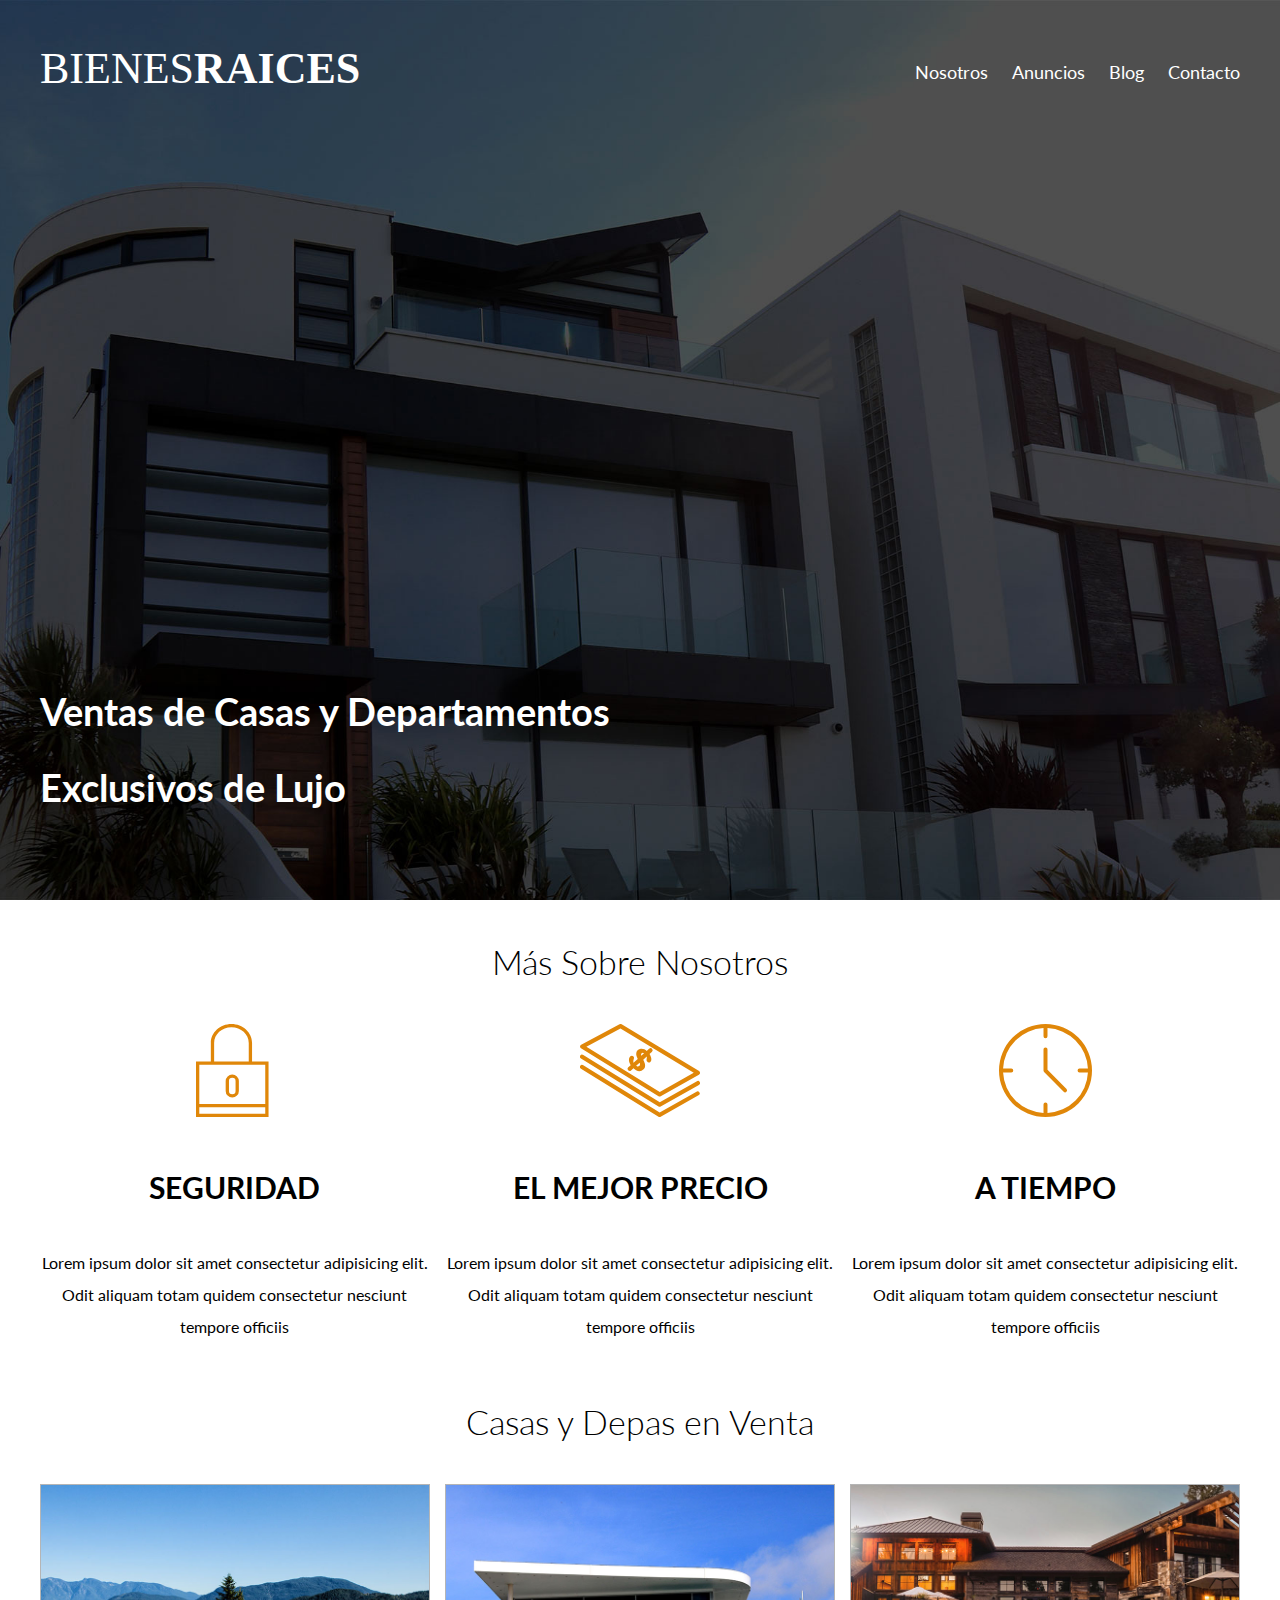
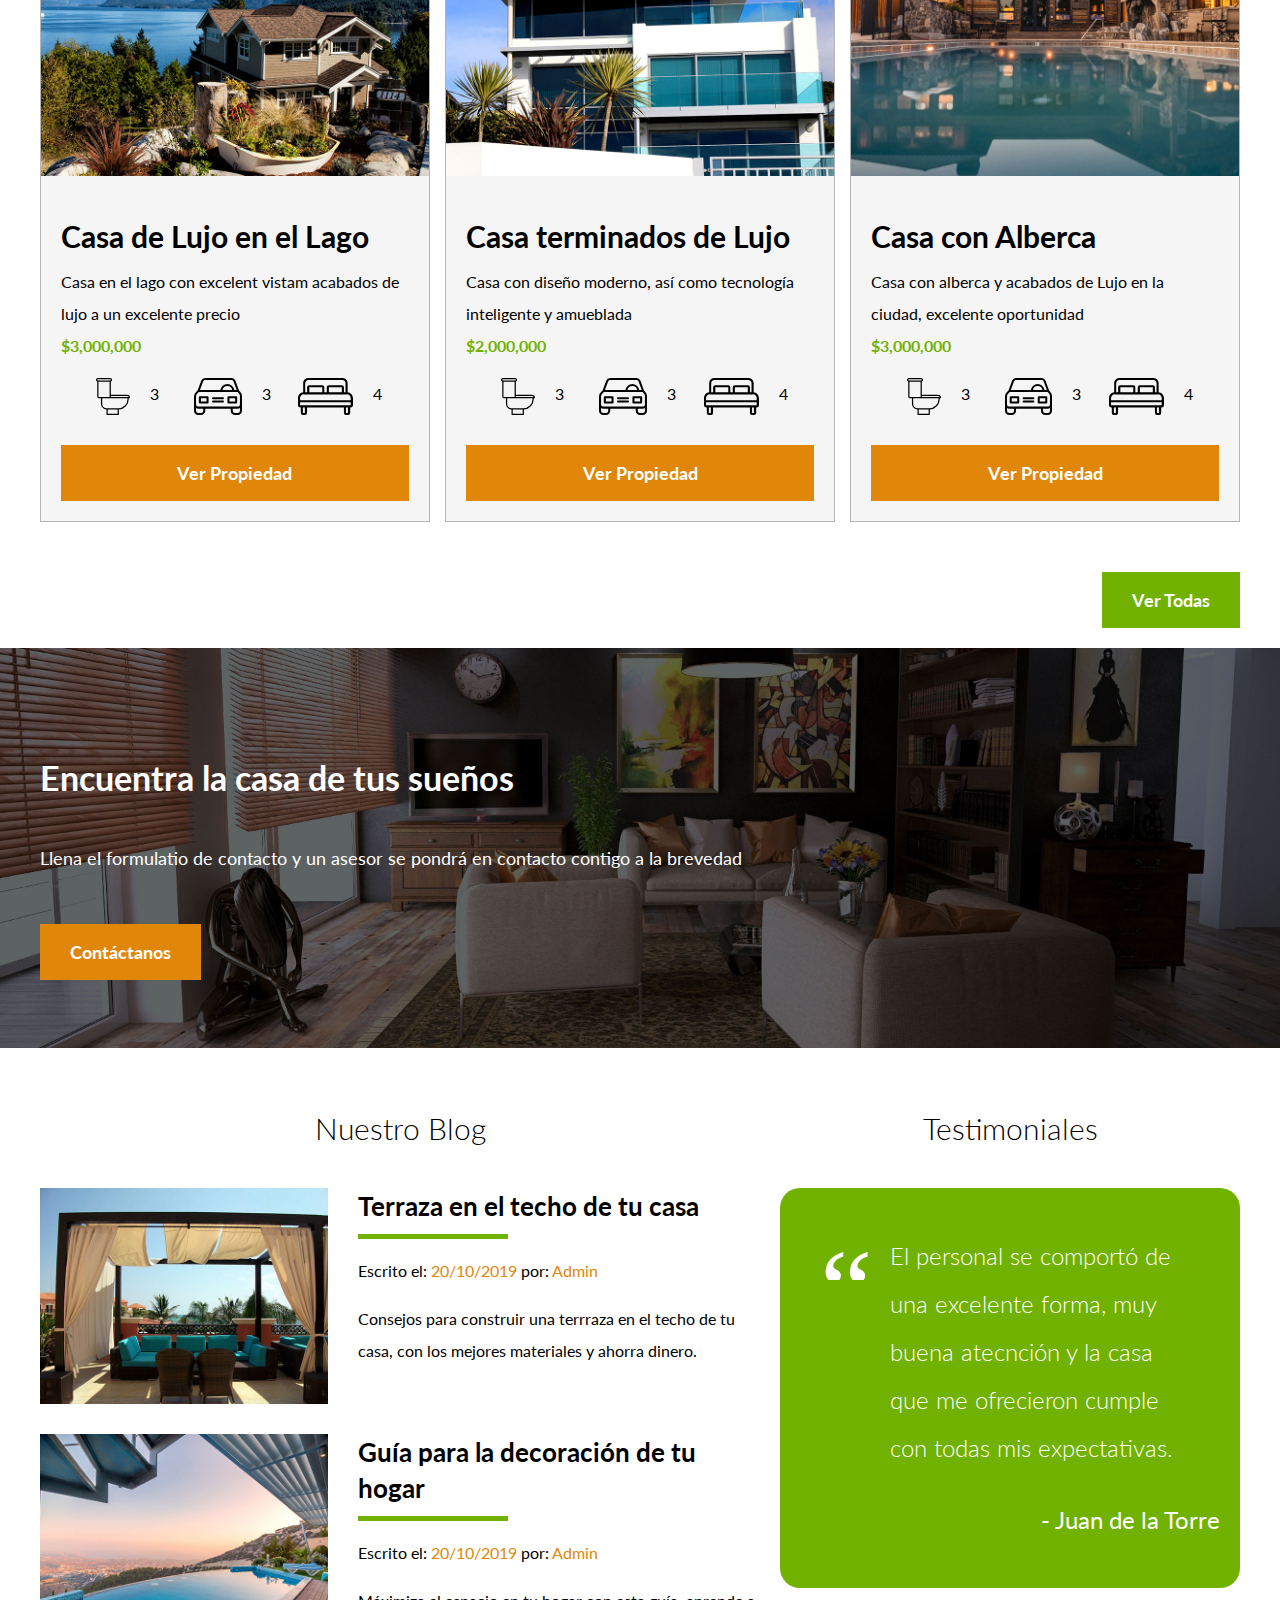
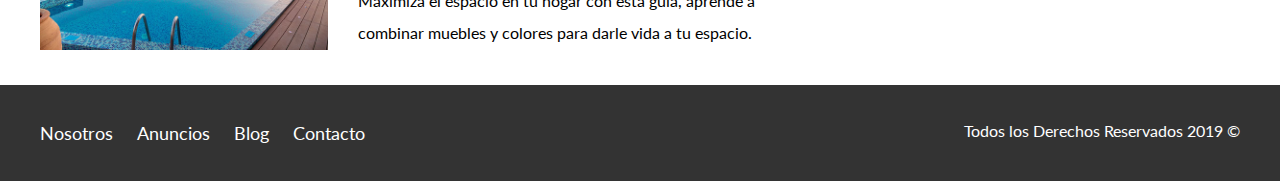
<file: index.html>
<!DOCTYPE html>
<html lang="en">
<head>
  <meta charset="UTF-8">
  <meta name="viewport" content="width=device-width, initial-scale=1.0">
  <meta http-equiv="X-UA-Compatible" content="ie=edge">
  <title>Document</title>
  <link href="https://fonts.googleapis.com/css?family=Lato:300,400,700,900" rel="stylesheet">
  <link rel="stylesheet" href="css/normalize.css">
  <link rel="stylesheet" href="css/styles.css">
</head>
<body>

  <!-- Cabecera -->
  <header class="site-header inicio">
    
    <!-- Contenedor -->
    <div class="contenedor contenido-header">

        <!-- Barra -->
        <div class="barra">
            <!-- Logotipo -->
            <a href="/">
            <img src="img/logo.svg" alt="Logotipo de Bienes Raices">
            </a>

            <!-- Menu Hamburguesa -->
            <div class="mobile-menu">
                <a href="#navegacion">
                    <img src="img/barras.svg" alt="Menu Hamburguesa">
                </a>
            </div>

            <!-- Menú principal -->
            <nav id="navegacion" class="navegacion">
              <a href="nosotros.html">Nosotros</a>
              <a href="anuncios.html">Anuncios</a>
              <a href="blog.html">Blog</a>
              <a href="contacto.html">Contacto</a>
            </nav>
            
            <!-- Título principal -->
        </div>
        <H1>Ventas de Casas y Departamentos Exclusivos de Lujo</H1>
    </div>
  </header>

  <!-- Sobre Nosotros -->
  <section class="contenedor seccion">
    <h2 class="fw-300 centrar-texto">Más Sobre Nosotros</h2>
    
    <div class="iconos-nosotros">
        <div class="icono">
            <img src="img/icono1.svg" alt="Icono Seguridad">
            <h3>Seguridad</h3>
            <p>Lorem ipsum dolor sit amet consectetur adipisicing elit. Odit aliquam totam quidem consectetur nesciunt tempore officiis</p>
        </div>

        <div class="icono">
            <img src="img/icono2.svg" alt="Icono Mejor Precio">
            <h3>El mejor precio</h3>
            <p>Lorem ipsum dolor sit amet consectetur adipisicing elit. Odit aliquam totam quidem consectetur nesciunt tempore officiis</p>
        </div>

        <div class="icono">
            <img src="img/icono3.svg" alt="Icono a Tiempo">
            <h3>A Tiempo</h3>
            <p>Lorem ipsum dolor sit amet consectetur adipisicing elit. Odit aliquam totam quidem consectetur nesciunt tempore officiis</p>
        </div>
    </div>    
  </section>

  <!-- Anuncios | Contenido Principal -->
  <main class="seccion contenedor">

    <h2 class="fw-300 centrar-texto">Casas y Depas en Venta</h2>

    <div class="contenedor-anuncios">
        <div class="anuncio">
            <img src="img/anuncio1.jpg" alt="Anuncio casa en el lago">
            <div class="contenido-anuncio">
                <h3>Casa de Lujo en el Lago</h3>
                <p>Casa en el lago con excelent vistam acabados de lujo a un excelente precio</p>
                <p class="precio">$3,000,000</p>
                <ul class="iconos-caracteristicas">
                    <li>
                        <img src="img/icono_wc.svg" alt="icono wc">
                        <p>3</p>
                    </li>
                    <li>
                        <img src="img/icono_estacionamiento.svg" alt="icono autos">
                        <p>3</p>
                    </li>
                    <li>
                        <img src="img/icono_dormitorio.svg" alt="icono habitaciones">
                        <p>4</p>
                    </li>
                </ul>
                <a href="anuncio.html" class="boton boton-amarillo d-block">Ver Propiedad</a>
            </div>
        </div>

        <div class="anuncio">
            <img src="img/anuncio2.jpg" alt="Anuncio casa terminados de Lujo">
            <div class="contenido-anuncio">
                <h3>Casa terminados de Lujo</h3>
                <p>Casa con diseño moderno, así como tecnología inteligente y amueblada</p class="precio">
                <p class="precio">$2,000,000</p>
                <ul class="iconos-caracteristicas">
                    <li>
                        <img src="img/icono_wc.svg" alt="icono wc">
                        <p>3</p>
                    </li>
                    <li>
                        <img src="img/icono_estacionamiento.svg" alt="icono autos">
                        <p>3</p>
                    </li>
                    <li>
                        <img src="img/icono_dormitorio.svg" alt="icono habitaciones">
                        <p>4</p>
                    </li>
                </ul>
                <a href="anuncio.html" class="boton boton-amarillo d-block">Ver Propiedad</a>
            </div>
        </div>

        <div class="anuncio">
            <img src="img/anuncio3.jpg" alt="Anuncio casa con Alberca">
            <div class="contenido-anuncio">
                <h3>Casa con Alberca</h3>
                <p>Casa con alberca y acabados de Lujo en la ciudad, excelente oportunidad</p>
                <p class="precio">$3,000,000</p>
                <ul class="iconos-caracteristicas">
                    <li>
                        <img src="img/icono_wc.svg" alt="icono wc">
                        <p>3</p>
                    </li>
                    <li>
                        <img src="img/icono_estacionamiento.svg" alt="icono autos">
                        <p>3</p>
                    </li>
                    <li>
                        <img src="img/icono_dormitorio.svg" alt="icono habitaciones">
                        <p>4</p>
                    </li>
                </ul>
                <a href="anuncio.html" class="boton boton-amarillo d-block">Ver Propiedad</a>
            </div>
        </div>
    </div>

    <div class="ver-todas">
      <a href="anuncios.html"  class="boton boton-verde">Ver Todas</a>
    </div>

  </main>

  <section class="imagen-contacto">
      <div class="contenedor contenido-contacto">
        <h2>Encuentra la casa de tus sueños</h2>
        <p>Llena el formulatio de contacto y un asesor se pondrá en contacto contigo a la brevedad</p>
        <a href="contacto.html" class="boton boton-amarillo">Contáctanos</a>
    </div>
  </section>

  <!-- Blog -->
  <div class="seccion-inferior contenedor seccion">
    <section class="blog">
            
        <h3 class="centrar-texto fw-300">Nuestro Blog</h3>

        <article class="entrada-blog">
            <div class="imagen">
                <img src="img/blog1.jpg" alt="Entrada de blog">
            </div>
            <div class="texto-entrada">
            <a href="entrada.html">
                <h4>Terraza en el techo de tu casa</h4>
            </a>
                <p>Escrito el: <span>20/10/2019</span> por: <span>Admin</span></p>
                <p>Consejos para construir una terrraza en el techo de tu casa, con los mejores materiales y ahorra dinero.</p>
            </div>
        </article>

        <article class="entrada-blog">
            <div class="imagen">
                <img src="img/blog2.jpg" alt="Entrada de blog">
            </div>
            <div class="texto-entrada">
            <a href="entrada.html">
                <h4>Guía para la decoración de tu hogar</h4>
            </a>
                <p>Escrito el: <span>20/10/2019</span> por: <span>Admin</span></p>
                <p>Máximiza el espacio en tu hogar con esta guía, aprende a combinar muebles y colores para darle vida a tu espacio.</p>
            </div>
        </article>

    </section>

    <!-- Testimoniales -->
    <section class="testimoniales">
        <h3 class="centrar-texto fw-300">Testimoniales</h3>
    <div class="testimonial">
        <blockquote>
            El personal se comportó de una excelente forma, muy buena atecnción y la casa que me ofrecieron cumple con todas mis expectativas.
        </blockquote>
        <p>- Juan de la Torre</p>
    </div>
        </section>
    </div>

  <!-- Footer -->
  <footer class="site-footer seccion">
        <div class="contenedor contenedor-footer">
            <nav class="navegacion">
                <a href="nosotros.html">Nosotros</a>
                <a href="anuncios.html">Anuncios</a>
                <a href="blog.html">Blog</a>
                <a href="contacto.html">Contacto</a>
            </nav>
            <p class="copyright">Todos los Derechos Reservados 2019 &copy;</p>
        </div>
  </footer>

</body>
</html>
</file>
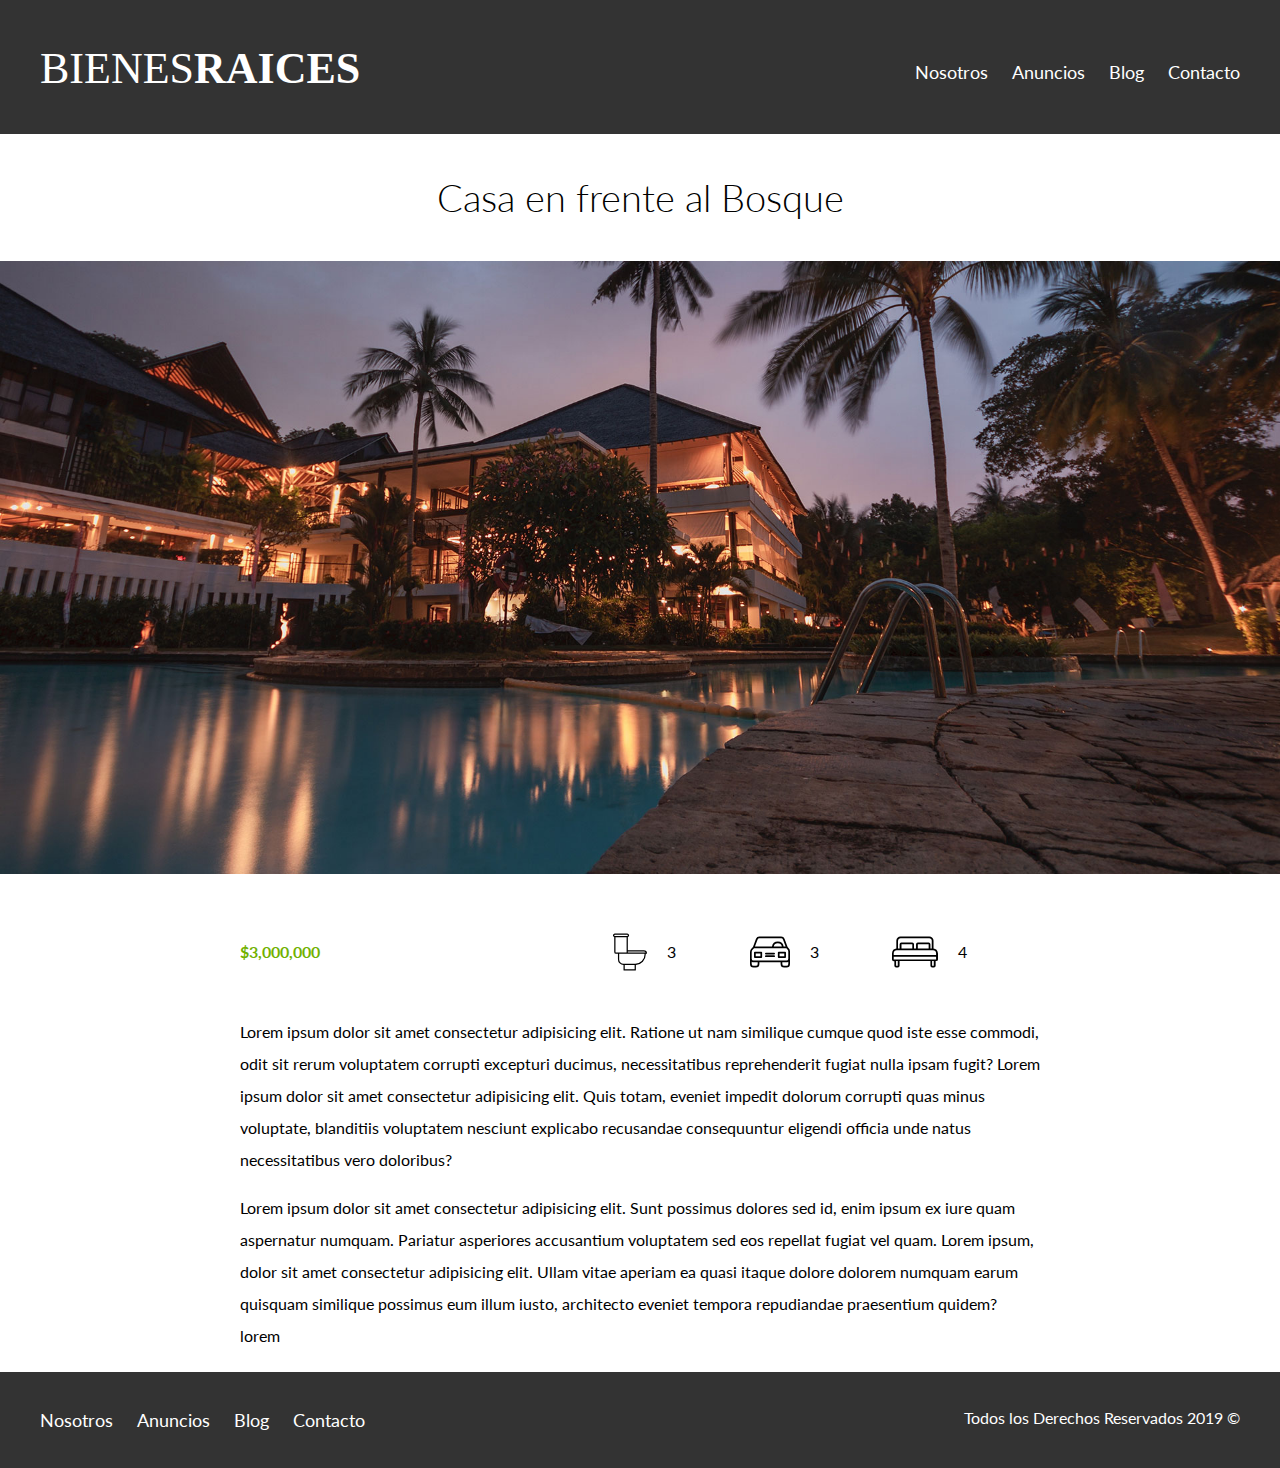
<file: anuncio.html>
<!DOCTYPE html>
<html lang="en">
<head>
  <meta charset="UTF-8">
  <meta name="viewport" content="width=device-width, initial-scale=1.0">
  <meta http-equiv="X-UA-Compatible" content="ie=edge">
  <title>Document</title>
  <link href="https://fonts.googleapis.com/css?family=Lato:300,400,700,900" rel="stylesheet">
  <link rel="stylesheet" href="css/normalize.css">
  <link rel="stylesheet" href="css/styles.css">
</head>
<body>

  <!-- Cabecera -->
  <header class="site-header">
    
      <!-- Contenedor -->
      <div class="contenedor contenido-header">
  
          <!-- Barra -->
          <div class="barra">
              <!-- Logotipo -->
              <a href="/">
              <img src="img/logo.svg" alt="Logotipo de Bienes Raices">
              </a>
              
            <!-- Menu Hamburguesa -->
            <div class="mobile-menu">
              <a href="#navegacion">
                  <img src="img/barras.svg" alt="Menu Hamburguesa">
              </a>
          </div>

          <!-- Menú principal -->
          <nav id="navegacion" class="navegacion">
            <a href="nosotros.html">Nosotros</a>
            <a href="anuncios.html">Anuncios</a>
            <a href="blog.html">Blog</a>
            <a href="contacto.html">Contacto</a>
          </nav>
              
              <!-- Título principal -->
          </div>
      </div>
    </header>
  
    
    <h1 class="fw-300 centrar-texto">Casa en frente al Bosque</h1>
    <img src="img/destacada.jpg" alt="Imágen anuncios">

    <main class="contenedor seccion contenido-centrado">
      <div class="resumen-propiedad">
        <p class="precio">$3,000,000</p>
        <ul class="iconos-caracteristicas">
            <li>
                <img src="img/icono_wc.svg" alt="icono wc">
                <p>3</p>
            </li>
            <li>
                <img src="img/icono_estacionamiento.svg" alt="icono autos">
                <p>3</p>
            </li>
            <li>
                <img src="img/icono_dormitorio.svg" alt="icono habitaciones">
                <p>4</p>
            </li>
        </ul><!--resumen-propiedad-->
      </div>
        <p>Lorem ipsum dolor sit amet consectetur adipisicing elit. Ratione ut nam similique cumque quod iste esse commodi, odit sit rerum voluptatem corrupti excepturi ducimus, necessitatibus reprehenderit fugiat nulla ipsam fugit? Lorem ipsum dolor sit amet consectetur adipisicing elit. Quis totam, eveniet impedit dolorum corrupti quas minus voluptate, blanditiis voluptatem nesciunt explicabo recusandae consequuntur eligendi officia unde natus necessitatibus vero doloribus?</p>
        <p>Lorem ipsum dolor sit amet consectetur adipisicing elit. Sunt possimus dolores sed id, enim ipsum ex iure quam aspernatur numquam. Pariatur asperiores accusantium voluptatem sed eos repellat fugiat vel quam. Lorem ipsum, dolor sit amet consectetur adipisicing elit. Ullam vitae aperiam ea quasi itaque dolore dolorem numquam earum quisquam similique possimus eum illum iusto, architecto eveniet tempora repudiandae praesentium quidem? lorem</p>
    </main>

  <!-- Footer -->
  <footer class="site-footer seccion">
        <div class="contenedor contenedor-footer">
            <nav class="navegacion">
                <a href="nosotros.html">Nosotros</a>
                <a href="anuncios.html">Anuncios</a>
                <a href="blog.html">Blog</a>
                <a href="contacto.html">Contacto</a>
            </nav>
            <p class="copyright">Todos los Derechos Reservados 2019 &copy;</p>
        </div>
  </footer>

</body>
</html>
</file>
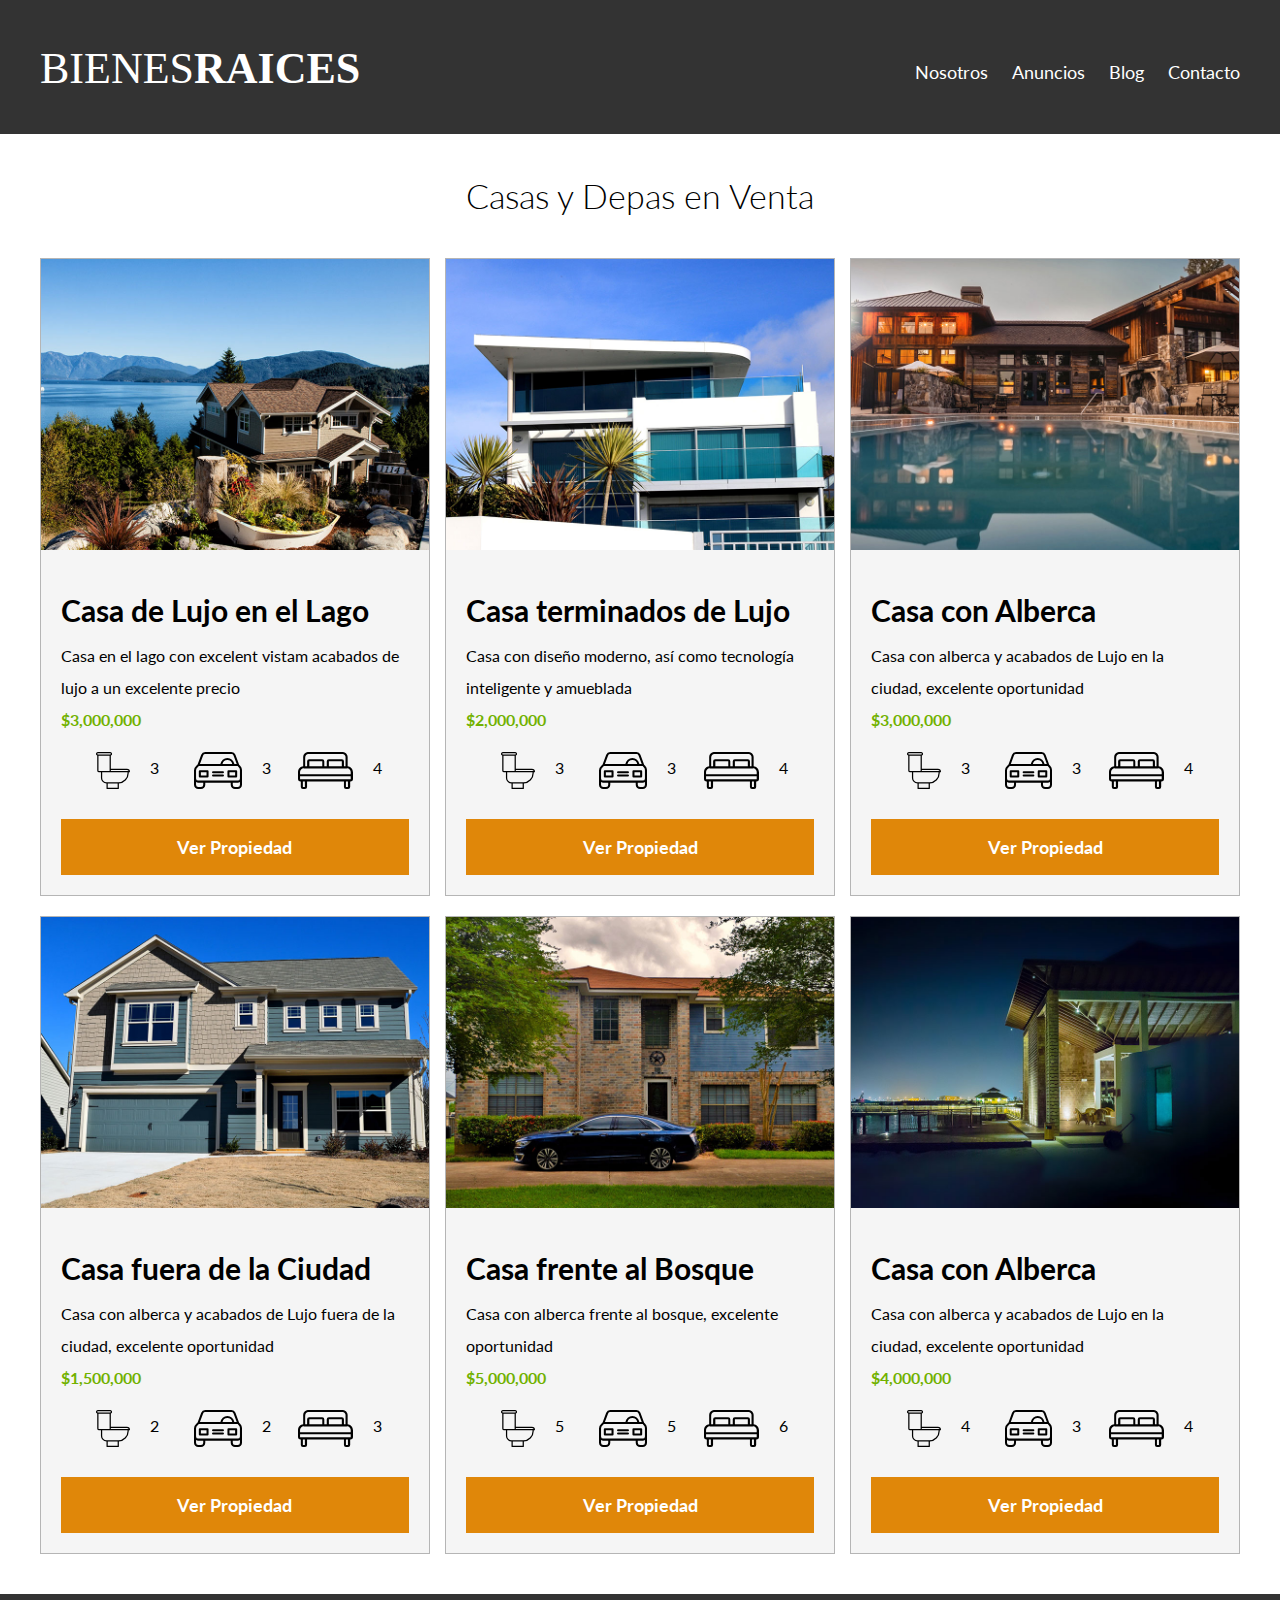
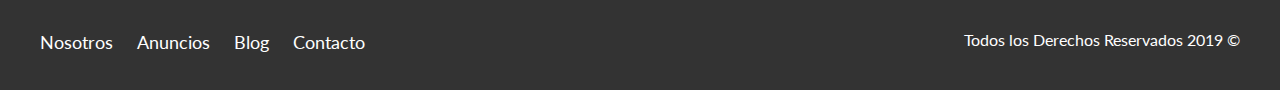
<file: anuncios.html>
<!DOCTYPE html>
<html lang="en">
<head>
  <meta charset="UTF-8">
  <meta name="viewport" content="width=device-width, initial-scale=1.0">
  <meta http-equiv="X-UA-Compatible" content="ie=edge">
  <title>Document</title>
  <link href="https://fonts.googleapis.com/css?family=Lato:300,400,700,900" rel="stylesheet">
  <link rel="stylesheet" href="css/normalize.css">
  <link rel="stylesheet" href="css/styles.css">
</head>
<body>

  <!-- Cabecera -->
  <header class="site-header">
    
    <!-- Contenedor -->
    <div class="contenedor contenido-header">

        <!-- Barra -->
        <div class="barra">
            <!-- Logotipo -->
            <a href="/">
            <img src="img/logo.svg" alt="Logotipo de Bienes Raices">
            </a>

            <!-- Menu Hamburguesa -->
            <div class="mobile-menu">
                <a href="#navegacion">
                    <img src="img/barras.svg" alt="Menu Hamburguesa">
                </a>
            </div>

            <!-- Menú principal -->
            <nav id="navegacion" class="navegacion">
              <a href="nosotros.html">Nosotros</a>
              <a href="anuncios.html">Anuncios</a>
              <a href="blog.html">Blog</a>
              <a href="contacto.html">Contacto</a>
            </nav>
            
            <!-- Título principal -->
        </div>
    </div>
  </header>

    <!-- Anuncios | Contenido Principal -->
  <main class="seccion contenedor">

      <h2 class="fw-300 centrar-texto">Casas y Depas en Venta</h2>

      <!-- Anuncio 1 -->
      <div class="contenedor-anuncios">
          <div class="anuncio">
              <img src="img/anuncio1.jpg" alt="Anuncio casa en el lago">
              <div class="contenido-anuncio">
                  <h3>Casa de Lujo en el Lago</h3>
                  <p>Casa en el lago con excelent vistam acabados de lujo a un excelente precio</p>
                  <p class="precio">$3,000,000</p>
                  <ul class="iconos-caracteristicas">
                      <li>
                          <img src="img/icono_wc.svg" alt="icono wc">
                          <p>3</p>
                      </li>
                      <li>
                          <img src="img/icono_estacionamiento.svg" alt="icono autos">
                          <p>3</p>
                      </li>
                      <li>
                          <img src="img/icono_dormitorio.svg" alt="icono habitaciones">
                          <p>4</p>
                      </li>
                  </ul>
                  <a href="anuncio.html" class="boton boton-amarillo d-block">Ver Propiedad</a>
              </div>
          </div>

        <!-- Anuncio 2 -->
          <div class="anuncio">
              <img src="img/anuncio2.jpg" alt="Anuncio casa terminados de Lujo">
              <div class="contenido-anuncio">
                  <h3>Casa terminados de Lujo</h3>
                  <p>Casa con diseño moderno, así como tecnología inteligente y amueblada</p class="precio">
                  <p class="precio">$2,000,000</p>
                  <ul class="iconos-caracteristicas">
                      <li>
                          <img src="img/icono_wc.svg" alt="icono wc">
                          <p>3</p>
                      </li>
                      <li>
                          <img src="img/icono_estacionamiento.svg" alt="icono autos">
                          <p>3</p>
                      </li>
                      <li>
                          <img src="img/icono_dormitorio.svg" alt="icono habitaciones">
                          <p>4</p>
                      </li>
                  </ul>
                  <a href="anuncio.html" class="boton boton-amarillo d-block">Ver Propiedad</a>
              </div>
          </div>

        <!-- Anuncio 3 -->
          <div class="anuncio">
              <img src="img/anuncio3.jpg" alt="Anuncio casa con Alberca">
              <div class="contenido-anuncio">
                  <h3>Casa con Alberca</h3>
                  <p>Casa con alberca y acabados de Lujo en la ciudad, excelente oportunidad</p>
                  <p class="precio">$3,000,000</p>
                  <ul class="iconos-caracteristicas">
                      <li>
                          <img src="img/icono_wc.svg" alt="icono wc">
                          <p>3</p>
                      </li>
                      <li>
                          <img src="img/icono_estacionamiento.svg" alt="icono autos">
                          <p>3</p>
                      </li>
                      <li>
                          <img src="img/icono_dormitorio.svg" alt="icono habitaciones">
                          <p>4</p>
                      </li>
                  </ul>
                  <a href="anuncio.html" class="boton boton-amarillo d-block">Ver Propiedad</a>
              </div>
          </div>
        <!-- Fin anuncio -->
        <!-- Anuncio 4 -->
        <div class="anuncio">
            <img src="img/anuncio4.jpg" alt="Anuncio casa con Alberca">
            <div class="contenido-anuncio">
                <h3>Casa fuera de la Ciudad</h3>
                <p>Casa con alberca y acabados de Lujo fuera de la ciudad, excelente oportunidad</p>
                <p class="precio">$1,500,000</p>
                <ul class="iconos-caracteristicas">
                    <li>
                        <img src="img/icono_wc.svg" alt="icono wc">
                        <p>2</p>
                    </li>
                    <li>
                        <img src="img/icono_estacionamiento.svg" alt="icono autos">
                        <p>2</p>
                    </li>
                    <li>
                        <img src="img/icono_dormitorio.svg" alt="icono habitaciones">
                        <p>3</p>
                    </li>
                </ul>
                <a href="anuncio.html" class="boton boton-amarillo d-block">Ver Propiedad</a>
            </div>
        </div>
        <!-- Fin anuncio -->
        <!-- Anuncio 5 -->
        <div class="anuncio">
            <img src="img/anuncio5.jpg" alt="Anuncio casa con Alberca">
            <div class="contenido-anuncio">
                <h3>Casa frente al Bosque</h3>
                <p>Casa con alberca frente al bosque, excelente oportunidad</p>
                <p class="precio">$5,000,000</p>
                <ul class="iconos-caracteristicas">
                    <li>
                        <img src="img/icono_wc.svg" alt="icono wc">
                        <p>5</p>
                    </li>
                    <li>
                        <img src="img/icono_estacionamiento.svg" alt="icono autos">
                        <p>5</p>
                    </li>
                    <li>
                        <img src="img/icono_dormitorio.svg" alt="icono habitaciones">
                        <p>6</p>
                    </li>
                </ul>
                <a href="anuncio.html" class="boton boton-amarillo d-block">Ver Propiedad</a>
            </div>
        </div>
        <!-- Fin anuncio -->
        <!-- Anuncio 6 -->
        <div class="anuncio">
            <img src="img/anuncio6.jpg" alt="Anuncio casa con Alberca">
            <div class="contenido-anuncio">
                <h3>Casa con Alberca</h3>
                <p>Casa con alberca y acabados de Lujo en la ciudad, excelente oportunidad</p>
                <p class="precio">$4,000,000</p>
                <ul class="iconos-caracteristicas">
                    <li>
                        <img src="img/icono_wc.svg" alt="icono wc">
                        <p>4</p>
                    </li>
                    <li>
                        <img src="img/icono_estacionamiento.svg" alt="icono autos">
                        <p>3</p>
                    </li>
                    <li>
                        <img src="img/icono_dormitorio.svg" alt="icono habitaciones">
                        <p>4</p>
                    </li>
                </ul>
                <a href="anuncio.html" class="boton boton-amarillo d-block">Ver Propiedad</a>
            </div>
        </div>
        <!-- Fin anuncio -->
      </div>
  
    </main>

  <!-- Footer -->
  <footer class="site-footer seccion">
        <div class="contenedor contenedor-footer">
            <nav class="navegacion">
                <a href="nosotros.html">Nosotros</a>
                <a href="anuncios.html">Anuncios</a>
                <a href="blog.html">Blog</a>
                <a href="contacto.html">Contacto</a>
            </nav>
            <p class="copyright">Todos los Derechos Reservados 2019 &copy;</p>
        </div>
  </footer>

</body>
</html>
</file>
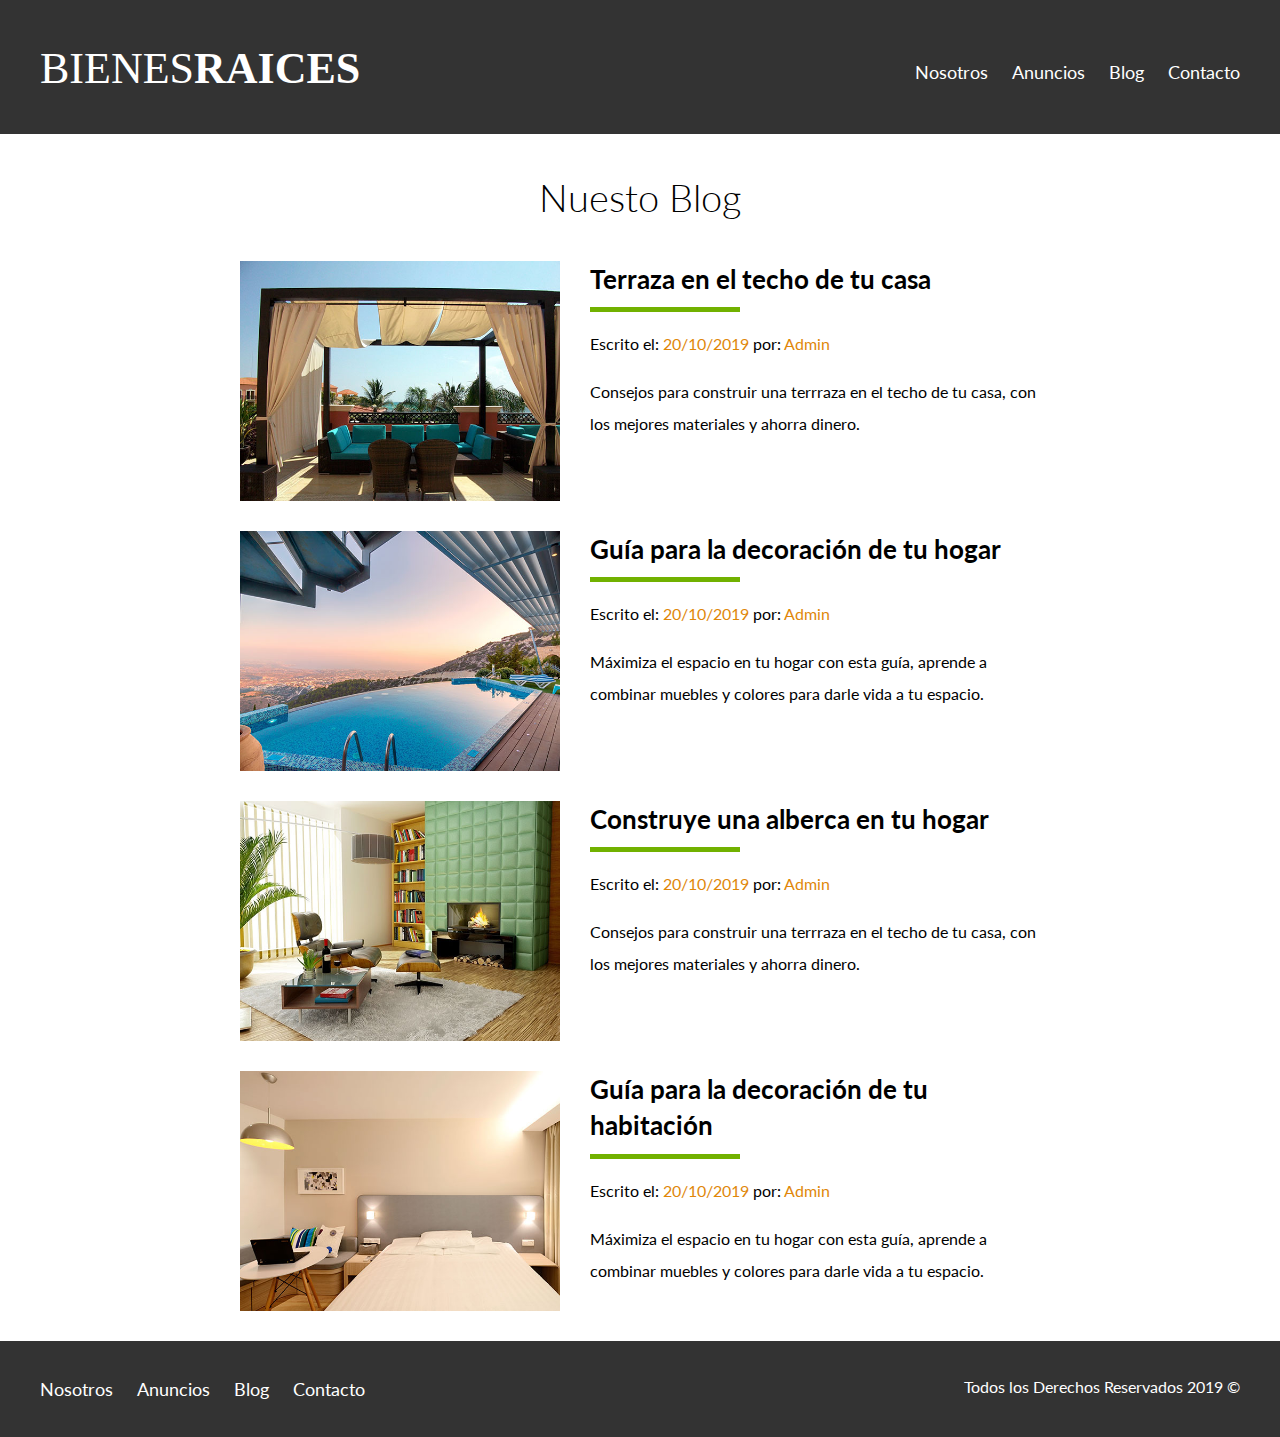
<file: blog.html>
<!DOCTYPE html>
<html lang="en">
<head>
  <meta charset="UTF-8">
  <meta name="viewport" content="width=device-width, initial-scale=1.0">
  <meta http-equiv="X-UA-Compatible" content="ie=edge">
  <title>Document</title>
  <link href="https://fonts.googleapis.com/css?family=Lato:300,400,700,900" rel="stylesheet">
  <link rel="stylesheet" href="css/normalize.css">
  <link rel="stylesheet" href="css/styles.css">
</head>
<body>

  <!-- Cabecera -->
  <header class="site-header">
    
      <!-- Contenedor -->
      <div class="contenedor contenido-header">
  
          <!-- Barra -->
          <div class="barra">
              <!-- Logotipo -->
              <a href="/">
              <img src="img/logo.svg" alt="Logotipo de Bienes Raices">
              </a>

            <!-- Menu Hamburguesa -->
            <div class="mobile-menu">
                <a href="#navegacion">
                    <img src="img/barras.svg" alt="Menu Hamburguesa">
                </a>
            </div>

            <!-- Menú principal -->
            <nav id="navegacion" class="navegacion">
              <a href="nosotros.html">Nosotros</a>
              <a href="anuncios.html">Anuncios</a>
              <a href="blog.html">Blog</a>
              <a href="contacto.html">Contacto</a>
            </nav>
              
              <!-- Título principal -->
          </div>
      </div>
    </header>
  <!-- Fin Header -->
      
  <main class="contenedor seccion contenido-centrado">
    
    <h1 class="fw-300 centrar-texto">Nuesto Blog</h1>
  
    <article class="entrada-blog">
        <div class="imagen">
            <img src="img/blog1.jpg" alt="Entrada de blog">
        </div>
        <div class="texto-entrada">
        <a href="entrada.html">
            <h4>Terraza en el techo de tu casa</h4>
        </a>
            <p>Escrito el: <span>20/10/2019</span> por: <span>Admin</span></p>
            <p>Consejos para construir una terrraza en el techo de tu casa, con los mejores materiales y ahorra dinero.</p>
        </div>
    </article>

    <article class="entrada-blog">
        <div class="imagen">
            <img src="img/blog2.jpg" alt="Entrada de blog">
        </div>
        <div class="texto-entrada">
        <a href="entrada.html">
            <h4>Guía para la decoración de tu hogar</h4>
        </a>
            <p>Escrito el: <span>20/10/2019</span> por: <span>Admin</span></p>
            <p>Máximiza el espacio en tu hogar con esta guía, aprende a combinar muebles y colores para darle vida a tu espacio.</p>
        </div>
    </article>

    <article class="entrada-blog">
        <div class="imagen">
            <img src="img/blog3.jpg" alt="Entrada de blog">
        </div>
        <div class="texto-entrada">
        <a href="entrada.html">
            <h4>Construye una alberca en tu hogar</h4>
        </a>
            <p>Escrito el: <span>20/10/2019</span> por: <span>Admin</span></p>
            <p>Consejos para construir una terrraza en el techo de tu casa, con los mejores materiales y ahorra dinero.</p>
        </div>
    </article>

    <article class="entrada-blog">
        <div class="imagen">
            <img src="img/blog4.jpg" alt="Entrada de blog">
        </div>
        <div class="texto-entrada">
        <a href="entrada.html">
            <h4>Guía para la decoración de tu habitación</h4>
        </a>
            <p>Escrito el: <span>20/10/2019</span> por: <span>Admin</span></p>
            <p>Máximiza el espacio en tu hogar con esta guía, aprende a combinar muebles y colores para darle vida a tu espacio.</p>
        </div>
    </article>

  </main>

  <!-- Footer -->
  <footer class="site-footer seccion">
        <div class="contenedor contenedor-footer">
            <nav class="navegacion">
                <a href="nosotros.html">Nosotros</a>
                <a href="anuncios.html">Anuncios</a>
                <a href="blog.html">Blog</a>
                <a href="contacto.html">Contacto</a>
            </nav>
            <p class="copyright">Todos los Derechos Reservados 2019 &copy;</p>
        </div>
  </footer>

</body>
</html>
</file>
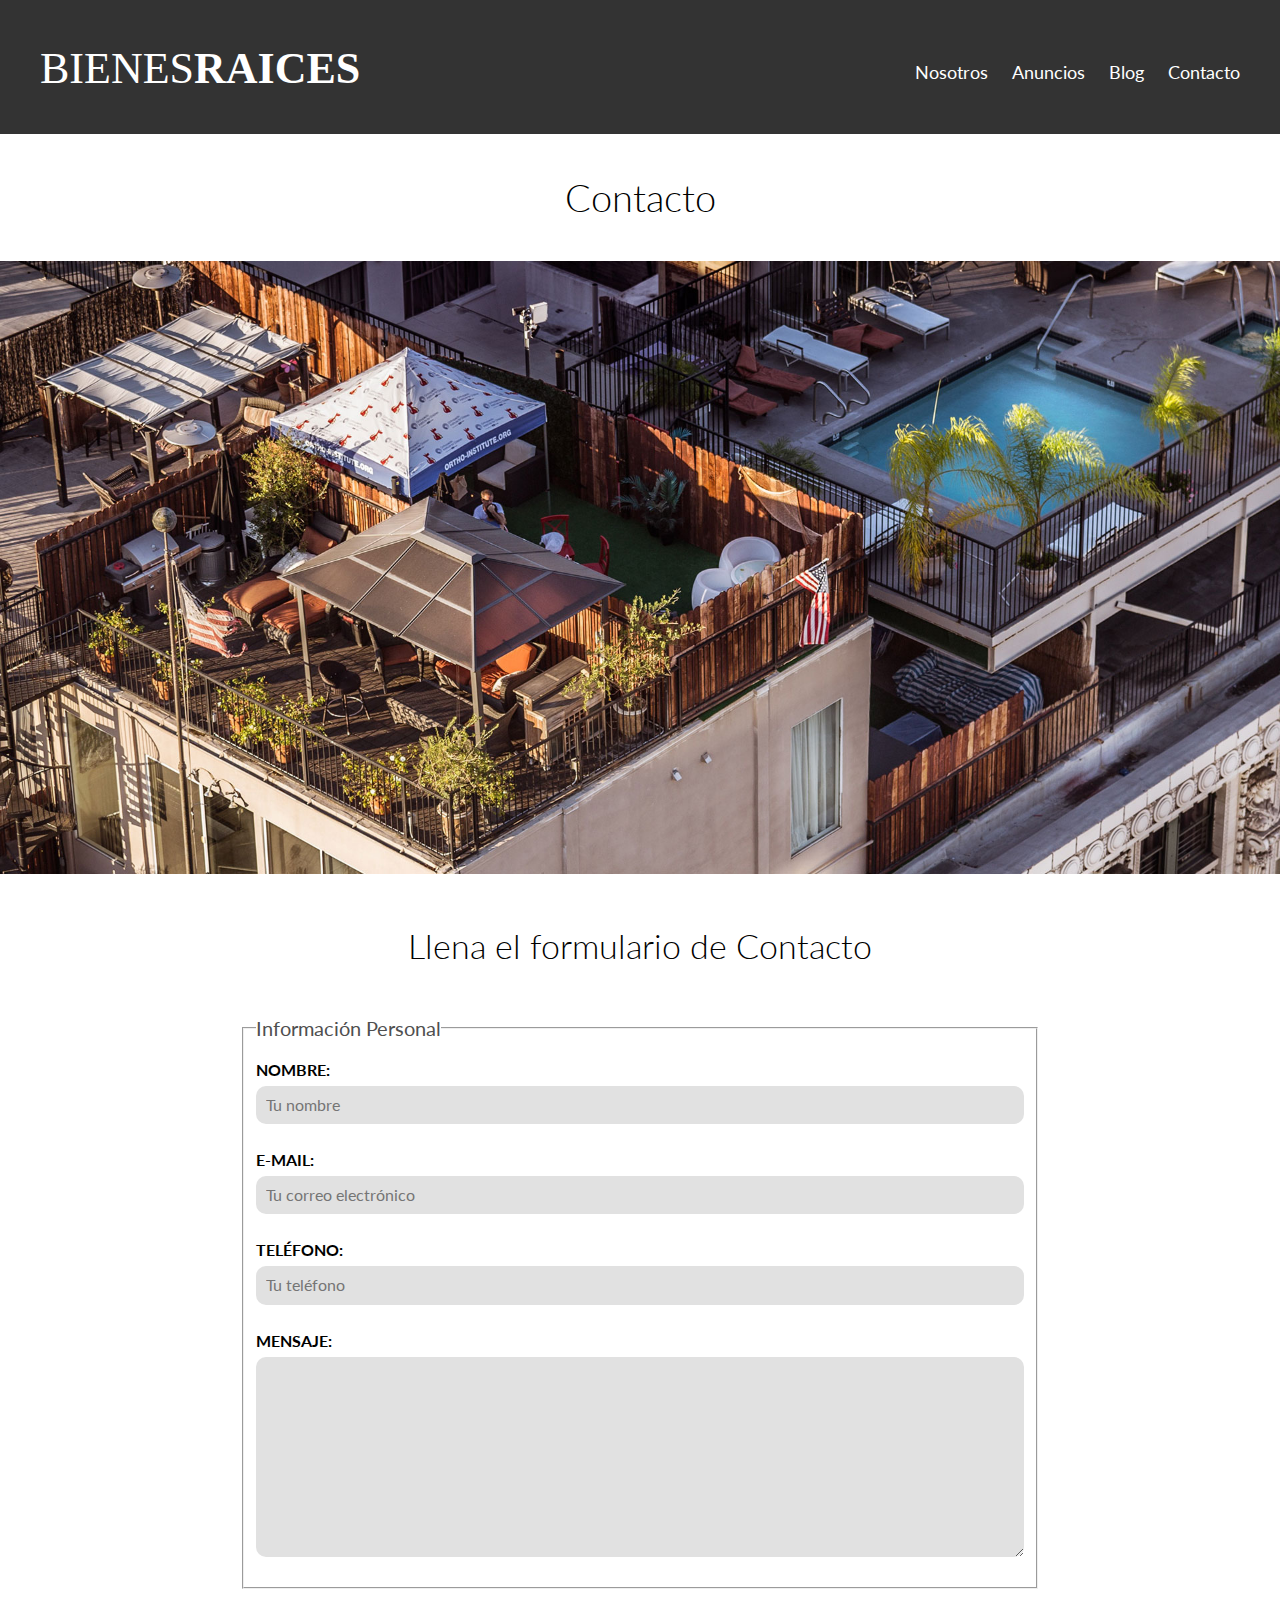
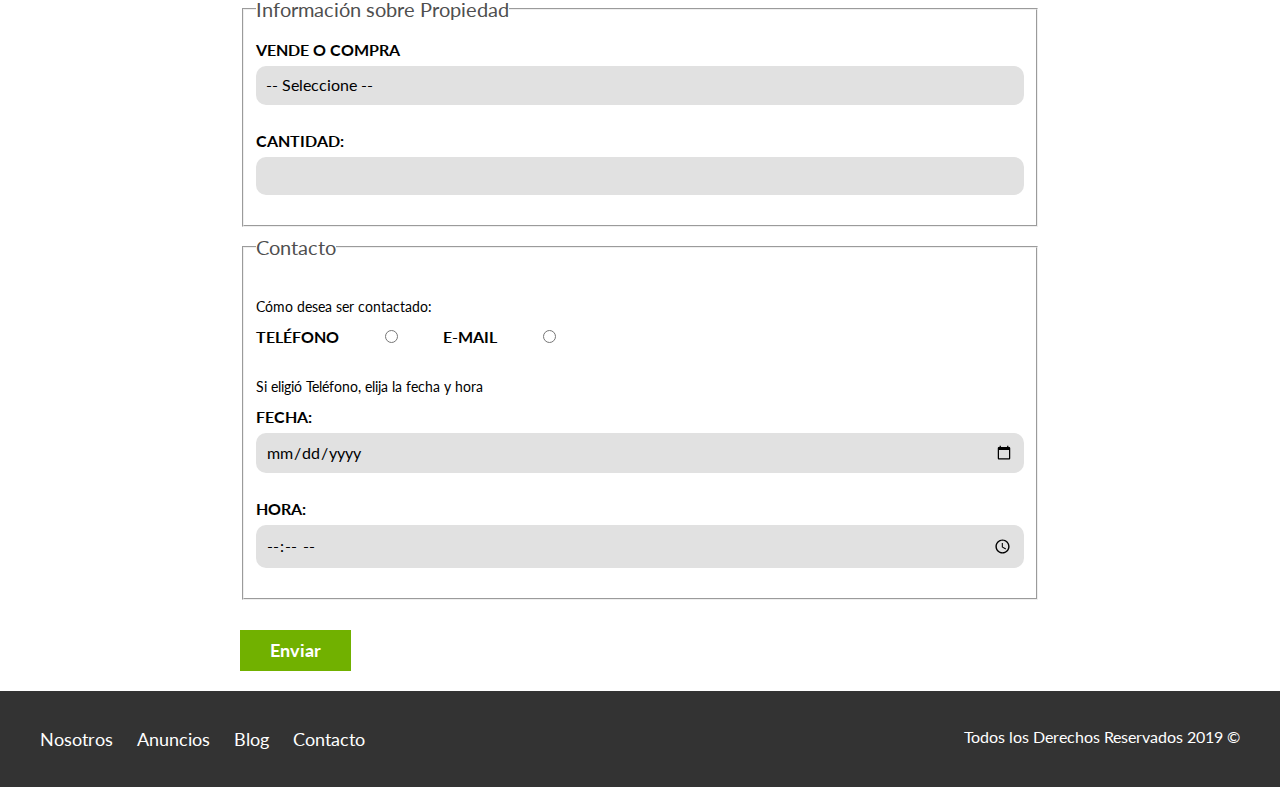
<file: contacto.html>
<!DOCTYPE html>
<html lang="en">
<head>
  <meta charset="UTF-8">
  <meta name="viewport" content="width=device-width, initial-scale=1.0">
  <meta http-equiv="X-UA-Compatible" content="ie=edge">
  <title>Document</title>
  <link href="https://fonts.googleapis.com/css?family=Lato:300,400,700,900" rel="stylesheet">
  <link rel="stylesheet" href="css/normalize.css">
  <link rel="stylesheet" href="css/styles.css">
</head>
<body>

  <!-- Cabecera -->
  <header class="site-header">
    
      <!-- Contenedor -->
      <div class="contenedor contenido-header">
  
          <!-- Barra -->
          <div class="barra">
              <!-- Logotipo -->
              <a href="/">
              <img src="img/logo.svg" alt="Logotipo de Bienes Raices">
              </a>

            <!-- Menu Hamburguesa -->
            <div class="mobile-menu">
              <a href="#navegacion">
                  <img src="img/barras.svg" alt="Menu Hamburguesa">
              </a>
          </div>

          <!-- Menú principal -->
          <nav id="navegacion" class="navegacion">
            <a href="nosotros.html">Nosotros</a>
            <a href="anuncios.html">Anuncios</a>
            <a href="blog.html">Blog</a>
            <a href="contacto.html">Contacto</a>
          </nav>
              
              <!-- Título principal -->
          </div>
      </div>
    </header>
    
    <h1 class="fw-300 centrar-texto">Contacto</h1>
    
    <img src="img/destacada3.jpg" alt="Imagen de contacto">

    <main class="contenedor seccion contenido-centrado">
      <h2 class="fw-300 centrar-texto">Llena el formulario de Contacto</h2>

      <form action="">

        <fieldset>

            <legend>Información Personal</legend>

            <label for="nombre">Nombre:</label>
            <input type="text" id="nombre" placeholder="Tu nombre">

            <label for="email">E-mail:</label>
            <input type="email" id="email" placeholder="Tu correo electrónico" required>

            <label for="telefono">Teléfono:</label>
            <input type="tel" id="telefono" placeholder="Tu teléfono" required>

            <label for="mensaje">Mensaje:</label>
            <textarea id="mensaje"></textarea>

      </fieldset>

      <fieldset>
        <legend>Información sobre Propiedad</legend>
        <label for="opciones">Vende o Compra</label>
        <select id="opciones">
          <option value="" disable selected>-- Seleccione --</option>
          <option value="compra">Compra</option>
          <option value="vende">Vende</option>
        </select>

        <label for="cantidad">Cantidad:</label>
        <input type="number" min="0" max="10">

      </fieldset>

      <fieldset>
        <legend>Contacto</legend>
        <p>Cómo desea ser contactado:</p>

        <div class="forma-contacto">
          <label for="telefono2">Teléfono</label>
          <input type="radio" name="contacto" value="telefono2" id="telefono2">
          
          <label for="email2">e-mail</label>
          <input type="radio" name="contacto" value="email2" id="email2">
          
        </div>

        <p>Si eligió Teléfono, elija la fecha y hora</p>
        <label for="fecha">Fecha:</label>
        <input type="date" id="fecha">

        <label for="hora">Hora:</label>
        <input type="time" id="hora" min="9:00" max="18:00">
      </fieldset>

        <input type="submit" value="Enviar"class="boton boton-verde">
        
      </form>

    </main>

  <!-- Footer -->
  <footer class="site-footer seccion">
        <div class="contenedor contenedor-footer">
            <nav class="navegacion">
                <a href="nosotros.html">Nosotros</a>
                <a href="anuncios.html">Anuncios</a>
                <a href="blog.html">Blog</a>
                <a href="contacto.html">Contacto</a>
            </nav>
            <p class="copyright">Todos los Derechos Reservados 2019 &copy;</p>
        </div>
  </footer>

</body>
</html>
</file>
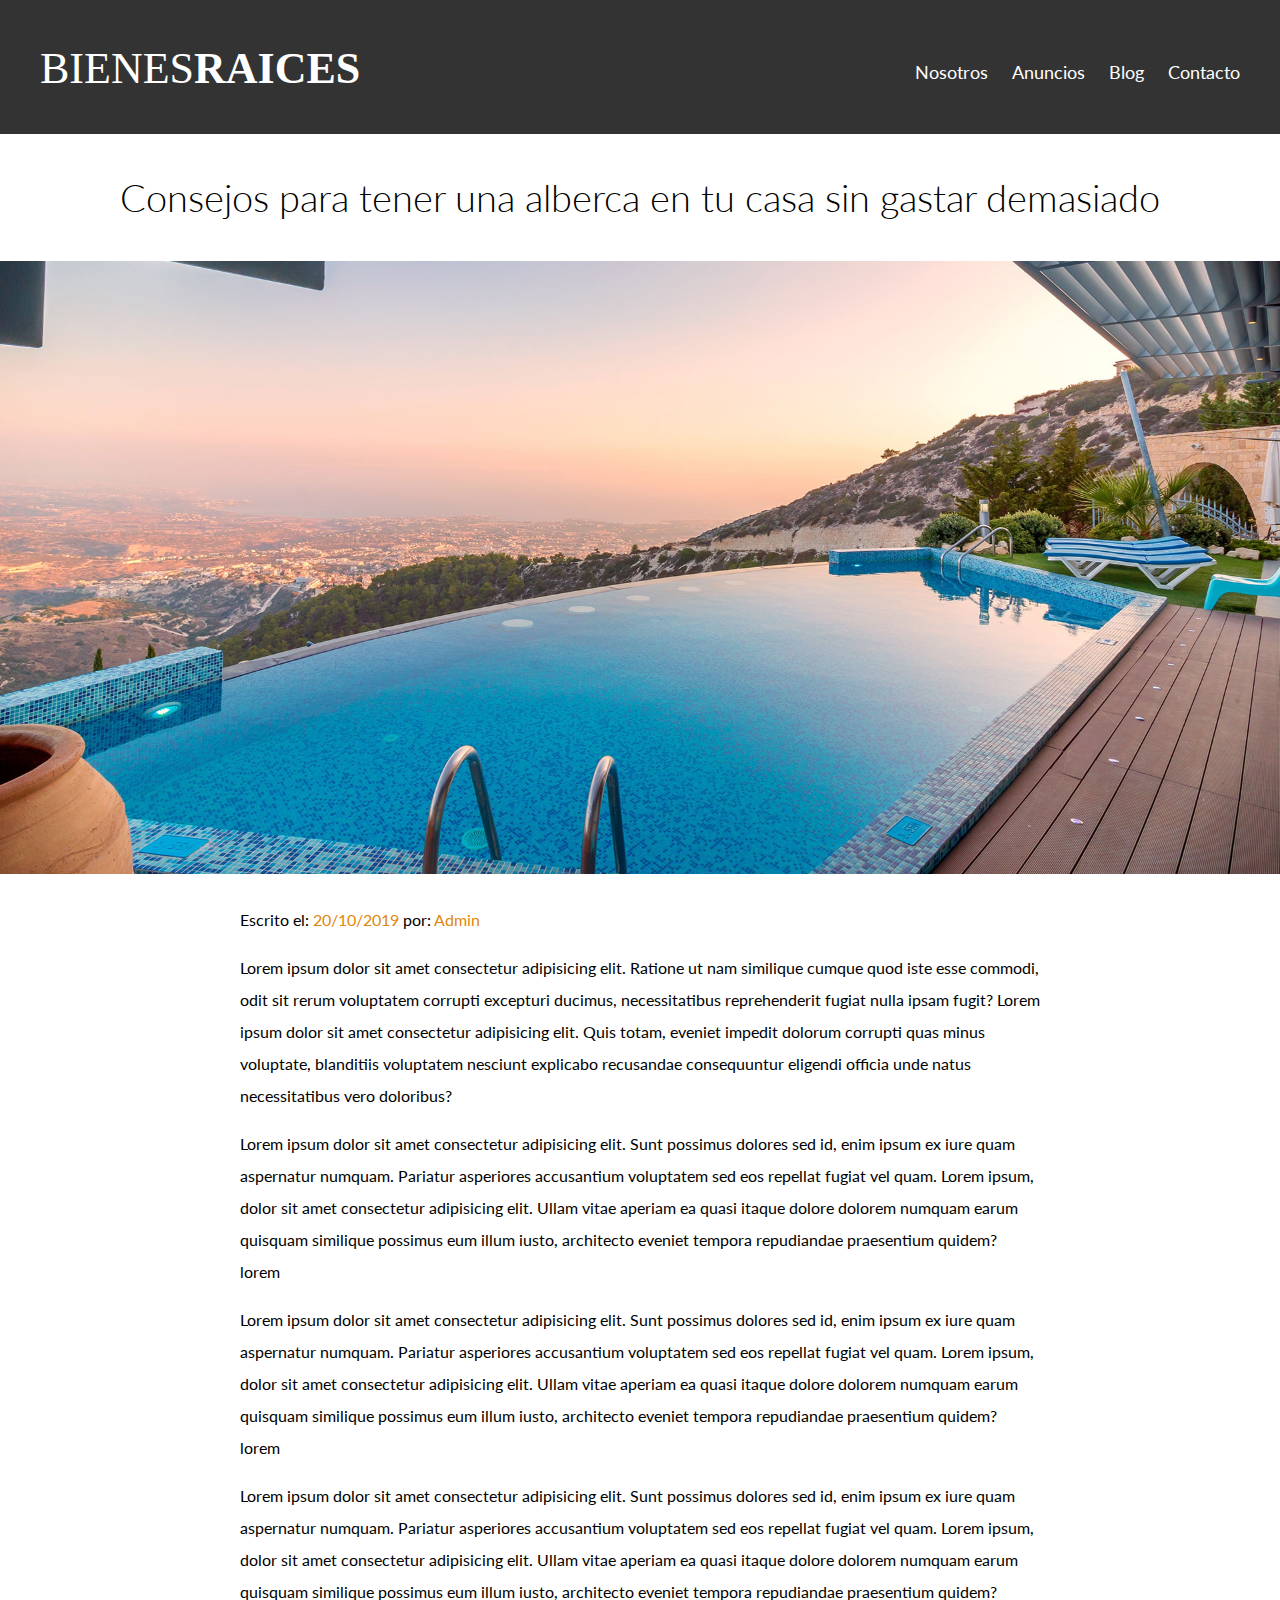
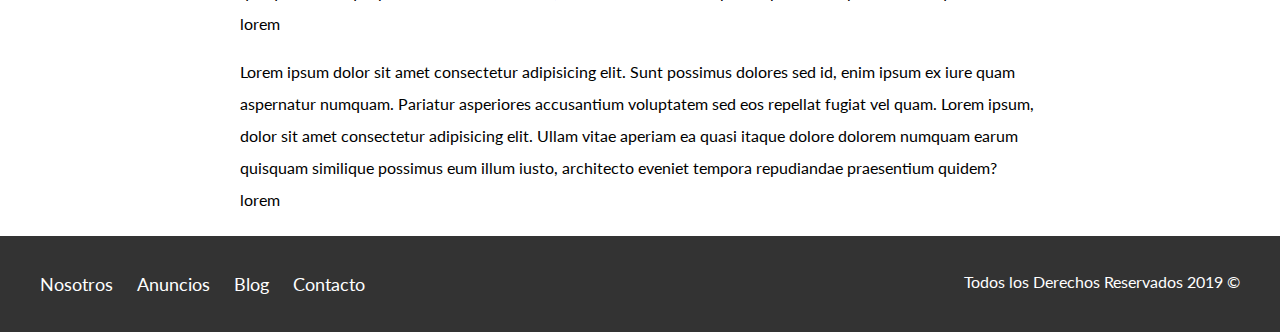
<file: entrada.html>
<!DOCTYPE html>
<html lang="en">
<head>
  <meta charset="UTF-8">
  <meta name="viewport" content="width=device-width, initial-scale=1.0">
  <meta http-equiv="X-UA-Compatible" content="ie=edge">
  <title>Document</title>
  <link href="https://fonts.googleapis.com/css?family=Lato:300,400,700,900" rel="stylesheet">
  <link rel="stylesheet" href="css/normalize.css">
  <link rel="stylesheet" href="css/styles.css">
</head>
<body>

  <!-- Cabecera -->
  <header class="site-header">
    
      <!-- Contenedor -->
      <div class="contenedor contenido-header">
  
          <!-- Barra -->
          <div class="barra">
              <!-- Logotipo -->
              <a href="/">
              <img src="img/logo.svg" alt="Logotipo de Bienes Raices">
              </a>
  
            <!-- Menu Hamburguesa -->
            <div class="mobile-menu">
              <a href="#navegacion">
                  <img src="img/barras.svg" alt="Menu Hamburguesa">
              </a>
          </div>

          <!-- Menú principal -->
          <nav id="navegacion" class="navegacion">
            <a href="nosotros.html">Nosotros</a>
            <a href="anuncios.html">Anuncios</a>
            <a href="blog.html">Blog</a>
            <a href="contacto.html">Contacto</a>
          </nav>
              
              <!-- Título principal -->
          </div>
      </div>
    </header>
    
    <h1 class="fw-300 centrar-texto">Consejos para tener una alberca en tu casa sin gastar demasiado</h1>
    
    <img src="img/destacada2.jpg" alt="Imágen entrada blog">

    <main class="contenedor seccion contenido-centrado texto-entrada">
        <p>Escrito el: <span>20/10/2019</span> por: <span>Admin</span></p>

        <p>Lorem ipsum dolor sit amet consectetur adipisicing elit. Ratione ut nam similique cumque quod iste esse commodi, odit sit rerum voluptatem corrupti excepturi ducimus, necessitatibus reprehenderit fugiat nulla ipsam fugit? Lorem ipsum dolor sit amet consectetur adipisicing elit. Quis totam, eveniet impedit dolorum corrupti quas minus voluptate, blanditiis voluptatem nesciunt explicabo recusandae consequuntur eligendi officia unde natus necessitatibus vero doloribus?</p>
        <p>Lorem ipsum dolor sit amet consectetur adipisicing elit. Sunt possimus dolores sed id, enim ipsum ex iure quam aspernatur numquam. Pariatur asperiores accusantium voluptatem sed eos repellat fugiat vel quam. Lorem ipsum, dolor sit amet consectetur adipisicing elit. Ullam vitae aperiam ea quasi itaque dolore dolorem numquam earum quisquam similique possimus eum illum iusto, architecto eveniet tempora repudiandae praesentium quidem? lorem</p>
        <p>Lorem ipsum dolor sit amet consectetur adipisicing elit. Sunt possimus dolores sed id, enim ipsum ex iure quam aspernatur numquam. Pariatur asperiores accusantium voluptatem sed eos repellat fugiat vel quam. Lorem ipsum, dolor sit amet consectetur adipisicing elit. Ullam vitae aperiam ea quasi itaque dolore dolorem numquam earum quisquam similique possimus eum illum iusto, architecto eveniet tempora repudiandae praesentium quidem? lorem</p>
        <p>Lorem ipsum dolor sit amet consectetur adipisicing elit. Sunt possimus dolores sed id, enim ipsum ex iure quam aspernatur numquam. Pariatur asperiores accusantium voluptatem sed eos repellat fugiat vel quam. Lorem ipsum, dolor sit amet consectetur adipisicing elit. Ullam vitae aperiam ea quasi itaque dolore dolorem numquam earum quisquam similique possimus eum illum iusto, architecto eveniet tempora repudiandae praesentium quidem? lorem</p>
        <p>Lorem ipsum dolor sit amet consectetur adipisicing elit. Sunt possimus dolores sed id, enim ipsum ex iure quam aspernatur numquam. Pariatur asperiores accusantium voluptatem sed eos repellat fugiat vel quam. Lorem ipsum, dolor sit amet consectetur adipisicing elit. Ullam vitae aperiam ea quasi itaque dolore dolorem numquam earum quisquam similique possimus eum illum iusto, architecto eveniet tempora repudiandae praesentium quidem? lorem</p>
    </main>

  <!-- Footer -->
  <footer class="site-footer seccion">
        <div class="contenedor contenedor-footer">
            <nav class="navegacion">
                <a href="nosotros.html">Nosotros</a>
                <a href="anuncios.html">Anuncios</a>
                <a href="blog.html">Blog</a>
                <a href="contacto.html">Contacto</a>
            </nav>
            <p class="copyright">Todos los Derechos Reservados 2019 &copy;</p>
        </div>
  </footer>

</body>
</html>
</file>
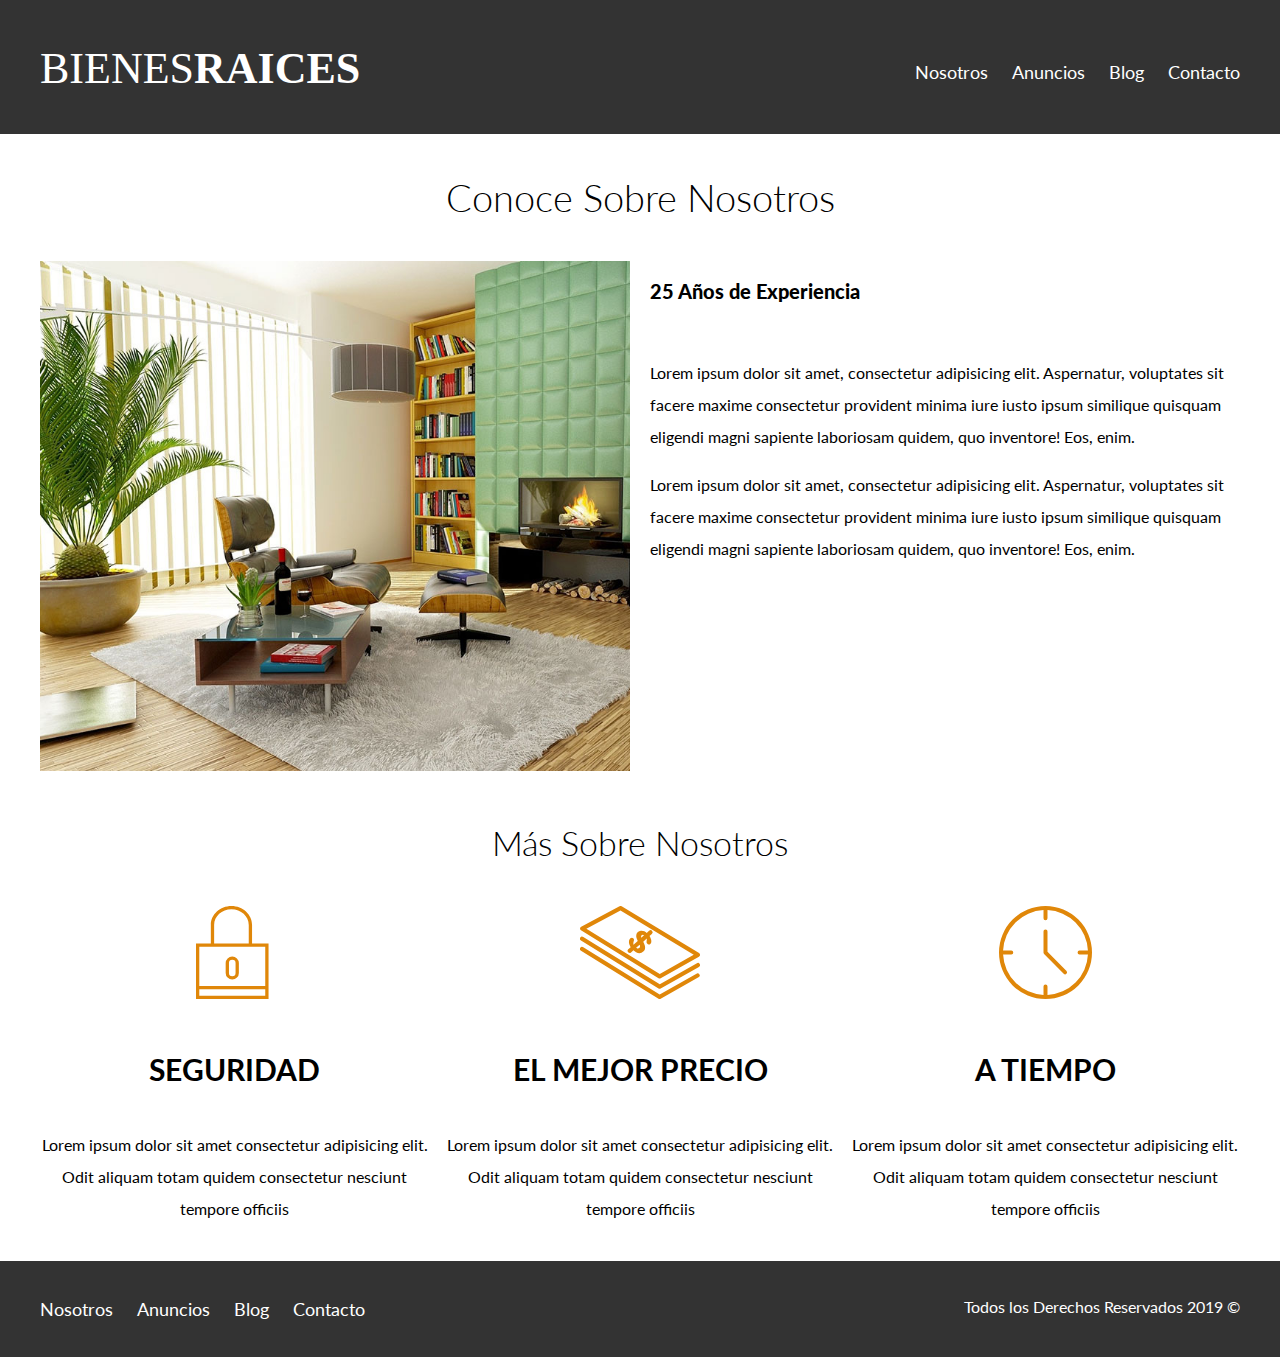
<file: nosotros.html>
<!DOCTYPE html>
<html lang="en">
<head>
  <meta charset="UTF-8">
  <meta name="viewport" content="width=device-width, initial-scale=1.0">
  <meta http-equiv="X-UA-Compatible" content="ie=edge">
  <title>Document</title>
  <link href="https://fonts.googleapis.com/css?family=Lato:300,400,700,900" rel="stylesheet">
  <link rel="stylesheet" href="css/normalize.css">
  <link rel="stylesheet" href="css/styles.css">
</head>
<body>

  <!-- Cabecera -->
  <header class="site-header">
    
    <!-- Contenedor -->
    <div class="contenedor contenido-header">

        <!-- Barra -->
        <div class="barra">
            <!-- Logotipo -->
            <a href="/">
            <img src="img/logo.svg" alt="Logotipo de Bienes Raices">
            </a>

            <!-- Menu Hamburguesa -->
            <div class="mobile-menu">
              <a href="#navegacion">
                  <img src="img/barras.svg" alt="Menu Hamburguesa">
              </a>
          </div>

          <!-- Menú principal -->
          <nav id="navegacion" class="navegacion">
            <a href="nosotros.html">Nosotros</a>
            <a href="anuncios.html">Anuncios</a>
            <a href="blog.html">Blog</a>
            <a href="contacto.html">Contacto</a>
          </nav>
            
            <!-- Título principal -->
        </div>
    </div>
  </header>

  <main class="contenedor">
    <h1 class="fw-300 centrar-texto">Conoce Sobre Nosotros</h1>
    <div class="contenido-nosotros">
      <div class="imagen">
        <img src="img/nosotros.jpg" alt="Imágen sobre nosotros">
      </div>
      <div class="texto-nosotros">
        <blockquote>25 Años de Experiencia</blockquote>

        <p>Lorem ipsum dolor sit amet, consectetur adipisicing elit. Aspernatur, voluptates sit facere maxime consectetur provident minima iure iusto ipsum similique quisquam eligendi magni sapiente laboriosam quidem, quo inventore! Eos, enim.</p>

        <p>Lorem ipsum dolor sit amet, consectetur adipisicing elit. Aspernatur, voluptates sit facere maxime consectetur provident minima iure iusto ipsum similique quisquam eligendi magni sapiente laboriosam quidem, quo inventore! Eos, enim.</p>

      </div>
    </div>
  </main>
 <!-- Sobre Nosotros -->
 <section class="contenedor seccion">
    <h2 class="fw-300 centrar-texto">Más Sobre Nosotros</h2>
    
    <div class="iconos-nosotros">
        <div class="icono">
            <img src="img/icono1.svg" alt="Icono Seguridad">
            <h3>Seguridad</h3>
            <p>Lorem ipsum dolor sit amet consectetur adipisicing elit. Odit aliquam totam quidem consectetur nesciunt tempore officiis</p>
        </div>

        <div class="icono">
            <img src="img/icono2.svg" alt="Icono Mejor Precio">
            <h3>El mejor precio</h3>
            <p>Lorem ipsum dolor sit amet consectetur adipisicing elit. Odit aliquam totam quidem consectetur nesciunt tempore officiis</p>
        </div>

        <div class="icono">
            <img src="img/icono3.svg" alt="Icono a Tiempo">
            <h3>A Tiempo</h3>
            <p>Lorem ipsum dolor sit amet consectetur adipisicing elit. Odit aliquam totam quidem consectetur nesciunt tempore officiis</p>
        </div>
    </div>    
  </section>

  <!-- Footer -->
  <footer class="site-footer seccion">
        <div class="contenedor contenedor-footer">
            <nav class="navegacion">
                <a href="nosotros.html">Nosotros</a>
                <a href="anuncios.html">Anuncios</a>
                <a href="blog.html">Blog</a>
                <a href="contacto.html">Contacto</a>
            </nav>
            <p class="copyright">Todos los Derechos Reservados 2019 &copy;</p>
        </div>
  </footer>

</body>
</html>
</file>
<file: css/styles.css>
html {
  box-sizing: border-box;
  font-size: 62.5%; /** Reset para REMS - 62.5% = 10px de 16px **/
}

*, *:before, *:after {
  box-sizing: inherit;
}

body {
  font-family: 'Lato', sans-serif;
  font-size: 1.6rem;
  line-height: 2;
}

/* Globales */
img {
  max-width: 100%;
}

.contenedor {
  width: 95%;
  max-width: 120rem;
  margin: 0 auto; 
}

h1 {
  font-size: 3.8rem;
}
h2 {
  font-size: 3.4rem;
}
h3 {
  font-size: 3rem;
}
h4 {
  font-size: 2.6rem;
}

/* Utilidades */

.seccion {
  margin-top: 2rem;
  margin-bottom: 2rem;
}

.fw-300 {
  font-weight: 300;
}

.centrar-texto {
  text-align: center;
}

.d-block {
  display: block!important;
}

.contenido-centrado {
  max-width: 800px;
}

/* Botones */

.boton {
  color: #fff;
  font-weight: 700;
  text-decoration: none;
  font-size: 1.8rem;
  padding: 1rem 3rem;
  margin-top: 3rem;
  display: inline-block;
  text-align: center;
  border: none;
  display: block;
  flex: 0 0 100%;
}

@media (min-width: 768px) {
  .boton {
    display: inline-block;
    flex: 0 0 auto;
  }
}

.boton:hover {
  cursor: pointer;
}

.boton-amarillo {
  background-color: #E08709;  
}

.boton-verde {
  background-color: #71B100;  

}

/* Header */
.site-header {
  background-color: #333;
  padding: 1rem 0 3rem 0;
}

.site-header.inicio {
  background: url(../img/header.jpg);
  background-position: center;
  background-size: cover;
  height: 100vh;
  min-height: 60rem;
}

.contenido-header {
  height: 100%;
  display: flex;
  flex-direction: column;
  justify-content: space-between;
  text-align: center;
}
@media (min-width: 768px) {
  .contenido-header {
    text-align: left;
  }
}
.contenido-header h1 {
  color: #fff;
  padding-bottom: 2rem;
  max-width: 60rem;
  line-height: 2;
}


.barra {
  padding-top: 3rem;
}

@media (min-width: 768px) {
  .barra {
    display: flex;
    justify-content: space-between;
    align-items: center;
  }
}

/* Navegación */
.navegacion a {
  color: #ffffff;
  text-decoration: none;
  font-size: 2.2rem;
  display: block;
}
@media (min-width: 768px) {
  .navegacion a {
    display: inline-block;
    font-size: 1.8rem;
    margin-right: 2rem;
  }
  .navegacion a:last-of-type {
   margin: 0; 
  }
}
.navegacion a:hover {
 color: #71B100; 
}

/* Mobile Menu */
.mobile-menu img {
  width: 5rem;
}
@media (min-width: 768px) {
  .mobile-menu {
    display: none;
  }
}
.navegacion {
  display: none;
}
@media (min-width: 768px) {
  .navegacion {
    display: block;
  }
}
.navegacion:target {
  display: block;
}
/* Iconos nosotros */
@media (min-width: 768px) {
  .iconos-nosotros {
    display: flex;
    justify-content: space-between;
  } 
}

.icono {
  text-align: center;
}
@media (min-width: 768px) {
  .icono {
    flex-basis: calc(33.3% - 1rem);
  }
}
.icono h3 {
  text-transform: uppercase;
}

/* Anuncios */
@media (min-width: 768px) {
  .contenedor-anuncios {
    display: flex;
    justify-content: space-between;
    flex-wrap: wrap;
  }
}

.anuncio {
  border: 1px solid #b5b5b5;
  background-color: #f5f5f5;
  margin-bottom: 2rem;
}
@media (min-width: 768px) {
  .anuncio {
    flex: 0 0 calc(33.3% - 1rem);}
}
.contenido-anuncio {
  padding: 2rem;
}

.contenido-anuncio h3,
.contenido-anuncio p {
  margin: 0;
}

.precio {
  color: #71B100;
  font-weight: 700;
}

.iconos-caracteristicas {
  list-style-type: none;
  padding: 0;
  display: flex;
  justify-content: space-evenly;
  max-width: 500px;
  flex: 1;
}

.iconos-caracteristicas li {
  /* flex: 1; */
  display: flex;
}

.iconos-caracteristicas li img {
  margin-right: 2rem;
}

.ver-todas {
  display: flex;
  justify-content: flex-end;
}

/* Contacto Home */
.imagen-contacto {
  background-image: url(../img/encuentra.jpg);
  background-position: center center;
  background-size: cover;
  height: 40rem;
  display: flex;
  align-items: center;
}

.contenido-contacto {
  flex: 0 0 95%;
  color: #fff;
}

.contenido-contacto p {
  font-size: 1.8rem;
}

/* Seccion inferior */
@media (min-width: 768px) {
  .seccion-inferior {
    display: flex;
    justify-content: space-between;
  }
  
  .seccion-inferior .blog {
    flex-basis: 60%;
  }
  
  .seccion-inferior .testimoniales {
    flex-basis: calc(40% - 2rem);
  }
}

.entrada-blog {
  margin-bottom: 2rem;
}
@media (min-width: 768px) {
  .entrada-blog {
  display: flex;
  justify-content: space-between;
  }
}
.entrada-blog:last-of-type {
  margin-bottom: 0;
}
@media (min-width: 768px) {
  .entrada-blog .imagen {
    flex-basis: 40%;
  }
  .entrada-blog .texto-entrada {
    flex-basis: calc(60% - 3rem);
  }
}

.texto-entrada a {
  color: #000;
  text-decoration: none;
}

.texto-entrada h4 {
  margin: 0;
  line-height: 1.4;
}

.texto-entrada h4::after {
  content: '';
  display: block;
  width: 15rem;
  height: .5rem;
  background-color: #71B100;
  margin-top: 1rem;
}

.texto-entrada span {
  color: #E08709;
}

/* Testimoniales */

.testimonial {
  background-color: #71B100;
  font-size: 2.4rem;
  padding: 2rem;
  color: #fff;
  border-radius: 2rem;
}

.testimonial p {
  text-align: right;
}

.testimonial blockquote::before {
  content: '';
  background-image: url(../img/comilla.svg);
  width: 5rem;
  height: 5rem;
  display: block;
  position: absolute;
  left: -2rem;;
}

.testimonial blockquote {
  position: relative;
  padding-left: 5rem;
  font-weight: 300;
}

/* Footer */

.site-footer {
  background-color: #333333;
  margin: 0;

}
.contenedor-footer {
  padding: 3rem 0;
  text-align: center;
}

@media (min-width: 768px) {
  .contenedor-footer {
    display: flex;
    justify-content: space-between;
  }
}
.site-footer nav {
  display: none;
}
@media (min-width: 768px) {
  .site-footer nav {
    display: block;
  }
}
.copyright {
  margin: 0;
  color: #fff;
}

/* Páginas Internas */
@media (min-width: 768px) {
  .contenido-nosotros {
    display: grid;
    grid-template-columns: repeat(2, 1fr);
    grid-column-gap: 2rem;
  }
}

.texto-nosotros blockquote {
  font-weight: 900;
  font-size: 2rem;
  margin: 0;
  padding: 1rem 0 3rem 0;
}

/* Nosotros */
.resumen-propiedad {
  display: flex;
  justify-content: space-between;
  align-items: center;
}

/* Contacto */
form p {
  font-size: 1.4rem;
  margin: 2rem 0 0 0;
}
legend {
  font-size: 2rem;
  color: #4f4f4f;
}
 label {
   font-weight: 700;
   text-transform: uppercase;
   display: block;
 }
 input:not([type="submit"]),
 textarea,
 select {
   padding: 1rem;
   display: block;
   width: 100%;
   background-color: #e1e1e1;
   margin-bottom: 2rem;
   border: none;
   border-radius: 1rem;
 }

 input[type="radio"] {
  width: auto;
  margin: 0;
 }

 select {
   -webkit-appearance: none;
   appearance: none;
 }

 textarea {
   height: 20rem;
 }

 input[type="email"] {
  padding: 1rem;
  display: block;
  width: 100%;
  background-color: #e1e1e1;
  margin-bottom: 2rem;
  border: none;
  border-radius: 1rem;
}

.forma-contacto {
  max-width: 30rem;
  display: flex;
  justify-content: space-between;
  align-items: center;
}
</file>
